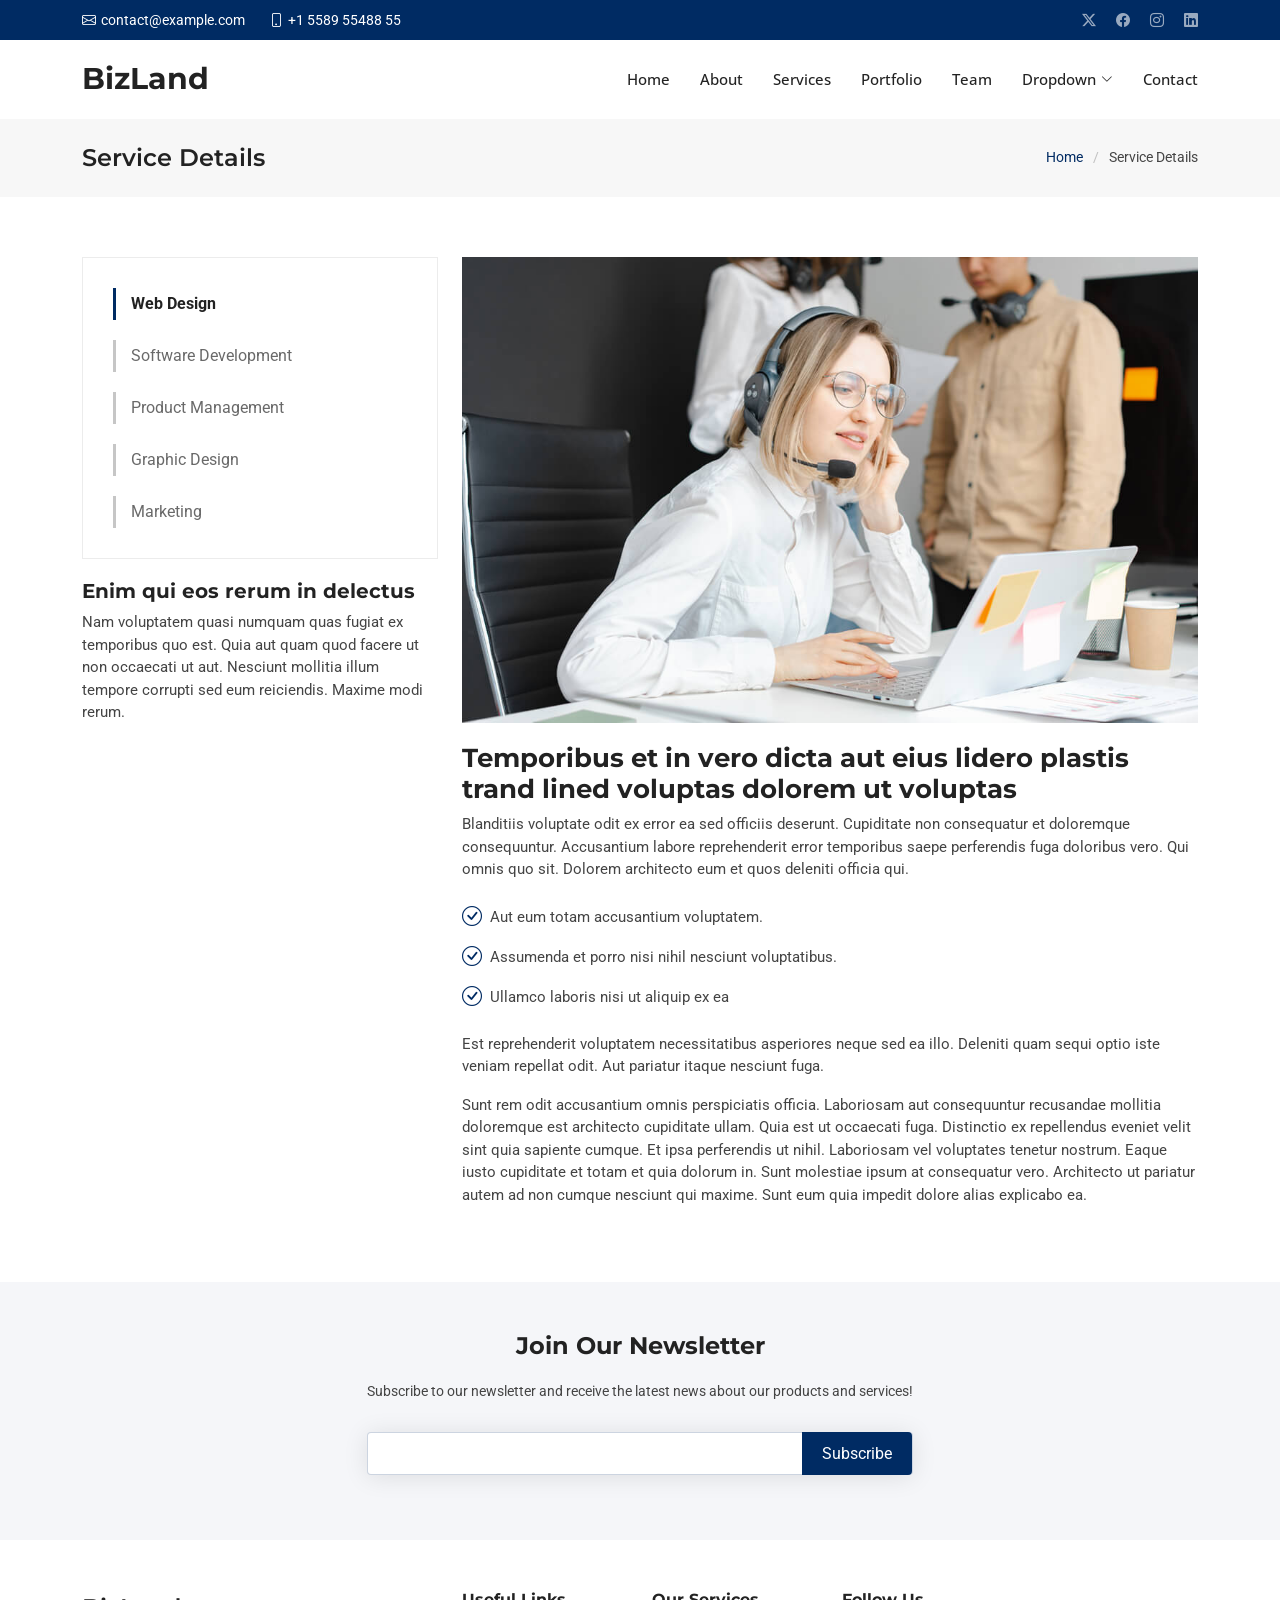
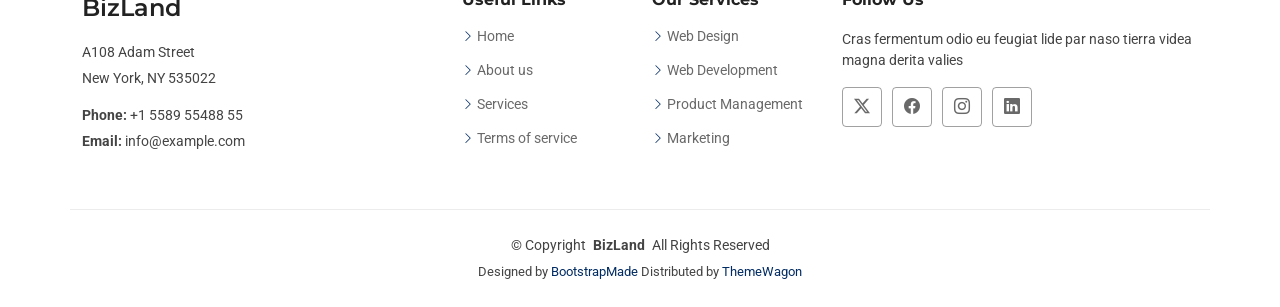
<file: service-details.html>
<!DOCTYPE html>
<html lang="en">

<head>
  <meta charset="utf-8">
  <meta content="width=device-width, initial-scale=1.0" name="viewport">
  <title>Service Details - BizLand Bootstrap Template</title>
  <meta name="description" content="">
  <meta name="keywords" content="">

  <!-- Favicons -->
  <link href="assets/img/favicon.png" rel="icon">
  <link href="assets/img/apple-touch-icon.png" rel="apple-touch-icon">

  <!-- Fonts -->
  <link href="https://fonts.googleapis.com" rel="preconnect">
  <link href="https://fonts.gstatic.com" rel="preconnect" crossorigin>
  <link href="https://fonts.googleapis.com/css2?family=Roboto:ital,wght@0,100;0,300;0,400;0,500;0,700;0,900;1,100;1,300;1,400;1,500;1,700;1,900&family=Open+Sans:ital,wght@0,300;0,400;0,500;0,600;0,700;0,800;1,300;1,400;1,500;1,600;1,700;1,800&family=Montserrat:ital,wght@0,100;0,200;0,300;0,400;0,500;0,600;0,700;0,800;0,900;1,100;1,200;1,300;1,400;1,500;1,600;1,700;1,800;1,900&display=swap" rel="stylesheet">

  <!-- Vendor CSS Files -->
  <link href="assets/vendor/bootstrap/css/bootstrap.min.css" rel="stylesheet">
  <link href="assets/vendor/bootstrap-icons/bootstrap-icons.css" rel="stylesheet">
  <link href="assets/vendor/aos/aos.css" rel="stylesheet">
  <link href="assets/vendor/glightbox/css/glightbox.min.css" rel="stylesheet">
  <link href="assets/vendor/swiper/swiper-bundle.min.css" rel="stylesheet">

  <!-- Main CSS File -->
  <link href="assets/css/main.css" rel="stylesheet">

  <!-- =======================================================
  * Template Name: BizLand
  * Template URL: https://bootstrapmade.com/bizland-bootstrap-business-template/
  * Updated: Aug 07 2024 with Bootstrap v5.3.3
  * Author: BootstrapMade.com
  * License: https://bootstrapmade.com/license/
  ======================================================== -->
</head>

<body class="service-details-page">

  <header id="header" class="header sticky-top">

    <div class="topbar d-flex align-items-center">
      <div class="container d-flex justify-content-center justify-content-md-between">
        <div class="contact-info d-flex align-items-center">
          <i class="bi bi-envelope d-flex align-items-center"><a href="mailto:contact@example.com">contact@example.com</a></i>
          <i class="bi bi-phone d-flex align-items-center ms-4"><span>+1 5589 55488 55</span></i>
        </div>
        <div class="social-links d-none d-md-flex align-items-center">
          <a href="#" class="twitter"><i class="bi bi-twitter-x"></i></a>
          <a href="#" class="facebook"><i class="bi bi-facebook"></i></a>
          <a href="#" class="instagram"><i class="bi bi-instagram"></i></a>
          <a href="#" class="linkedin"><i class="bi bi-linkedin"></i></a>
        </div>
      </div>
    </div><!-- End Top Bar -->

    <div class="branding d-flex align-items-cente">

      <div class="container position-relative d-flex align-items-center justify-content-between">
        <a href="index.html" class="logo d-flex align-items-center">
          <!-- Uncomment the line below if you also wish to use an image logo -->
          <!-- <img src="assets/img/logo.png" alt=""> -->
          <h1 class="sitename">BizLand</h1>
        </a>

        <nav id="navmenu" class="navmenu">
          <ul>
            <li><a href="#hero">Home</a></li>
            <li><a href="#about">About</a></li>
            <li><a href="#services">Services</a></li>
            <li><a href="#portfolio">Portfolio</a></li>
            <li><a href="#team">Team</a></li>
            <li class="dropdown"><a href="#"><span>Dropdown</span> <i class="bi bi-chevron-down toggle-dropdown"></i></a>
              <ul>
                <li><a href="#">Dropdown 1</a></li>
                <li class="dropdown"><a href="#"><span>Deep Dropdown</span> <i class="bi bi-chevron-down toggle-dropdown"></i></a>
                  <ul>
                    <li><a href="#">Deep Dropdown 1</a></li>
                    <li><a href="#">Deep Dropdown 2</a></li>
                    <li><a href="#">Deep Dropdown 3</a></li>
                    <li><a href="#">Deep Dropdown 4</a></li>
                    <li><a href="#">Deep Dropdown 5</a></li>
                  </ul>
                </li>
                <li><a href="#">Dropdown 2</a></li>
                <li><a href="#">Dropdown 3</a></li>
                <li><a href="#">Dropdown 4</a></li>
              </ul>
            </li>
            <li><a href="#contact">Contact</a></li>
          </ul>
          <i class="mobile-nav-toggle d-xl-none bi bi-list"></i>
        </nav>

      </div>

    </div>

  </header>

  <main class="main">

    <!-- Page Title -->
    <div class="page-title" data-aos="fade">
      <div class="container d-lg-flex justify-content-between align-items-center">
        <h1 class="mb-2 mb-lg-0">Service Details</h1>
        <nav class="breadcrumbs">
          <ol>
            <li><a href="index.html">Home</a></li>
            <li class="current">Service Details</li>
          </ol>
        </nav>
      </div>
    </div><!-- End Page Title -->

    <!-- Service Details Section -->
    <section id="service-details" class="service-details section">

      <div class="container">

        <div class="row gy-4">

          <div class="col-lg-4" data-aos="fade-up" data-aos-delay="100">
            <div class="services-list">
              <a href="#" class="active">Web Design</a>
              <a href="#">Software Development</a>
              <a href="#">Product Management</a>
              <a href="#">Graphic Design</a>
              <a href="#">Marketing</a>
            </div>

            <h4>Enim qui eos rerum in delectus</h4>
            <p>Nam voluptatem quasi numquam quas fugiat ex temporibus quo est. Quia aut quam quod facere ut non occaecati ut aut. Nesciunt mollitia illum tempore corrupti sed eum reiciendis. Maxime modi rerum.</p>
          </div>

          <div class="col-lg-8" data-aos="fade-up" data-aos-delay="200">
            <img src="assets/img/services.jpg" alt="" class="img-fluid services-img">
            <h3>Temporibus et in vero dicta aut eius lidero plastis trand lined voluptas dolorem ut voluptas</h3>
            <p>
              Blanditiis voluptate odit ex error ea sed officiis deserunt. Cupiditate non consequatur et doloremque consequuntur. Accusantium labore reprehenderit error temporibus saepe perferendis fuga doloribus vero. Qui omnis quo sit. Dolorem architecto eum et quos deleniti officia qui.
            </p>
            <ul>
              <li><i class="bi bi-check-circle"></i> <span>Aut eum totam accusantium voluptatem.</span></li>
              <li><i class="bi bi-check-circle"></i> <span>Assumenda et porro nisi nihil nesciunt voluptatibus.</span></li>
              <li><i class="bi bi-check-circle"></i> <span>Ullamco laboris nisi ut aliquip ex ea</span></li>
            </ul>
            <p>
              Est reprehenderit voluptatem necessitatibus asperiores neque sed ea illo. Deleniti quam sequi optio iste veniam repellat odit. Aut pariatur itaque nesciunt fuga.
            </p>
            <p>
              Sunt rem odit accusantium omnis perspiciatis officia. Laboriosam aut consequuntur recusandae mollitia doloremque est architecto cupiditate ullam. Quia est ut occaecati fuga. Distinctio ex repellendus eveniet velit sint quia sapiente cumque. Et ipsa perferendis ut nihil. Laboriosam vel voluptates tenetur nostrum. Eaque iusto cupiditate et totam et quia dolorum in. Sunt molestiae ipsum at consequatur vero. Architecto ut pariatur autem ad non cumque nesciunt qui maxime. Sunt eum quia impedit dolore alias explicabo ea.
            </p>
          </div>

        </div>

      </div>

    </section><!-- /Service Details Section -->

  </main>

  <footer id="footer" class="footer">

    <div class="footer-newsletter">
      <div class="container">
        <div class="row justify-content-center text-center">
          <div class="col-lg-6">
            <h4>Join Our Newsletter</h4>
            <p>Subscribe to our newsletter and receive the latest news about our products and services!</p>
            <form action="forms/newsletter.php" method="post" class="php-email-form">
              <div class="newsletter-form"><input type="email" name="email"><input type="submit" value="Subscribe"></div>
              <div class="loading">Loading</div>
              <div class="error-message"></div>
              <div class="sent-message">Your subscription request has been sent. Thank you!</div>
            </form>
          </div>
        </div>
      </div>
    </div>

    <div class="container footer-top">
      <div class="row gy-4">
        <div class="col-lg-4 col-md-6 footer-about">
          <a href="index.html" class="d-flex align-items-center">
            <span class="sitename">BizLand</span>
          </a>
          <div class="footer-contact pt-3">
            <p>A108 Adam Street</p>
            <p>New York, NY 535022</p>
            <p class="mt-3"><strong>Phone:</strong> <span>+1 5589 55488 55</span></p>
            <p><strong>Email:</strong> <span>info@example.com</span></p>
          </div>
        </div>

        <div class="col-lg-2 col-md-3 footer-links">
          <h4>Useful Links</h4>
          <ul>
            <li><i class="bi bi-chevron-right"></i> <a href="#">Home</a></li>
            <li><i class="bi bi-chevron-right"></i> <a href="#">About us</a></li>
            <li><i class="bi bi-chevron-right"></i> <a href="#">Services</a></li>
            <li><i class="bi bi-chevron-right"></i> <a href="#">Terms of service</a></li>
          </ul>
        </div>

        <div class="col-lg-2 col-md-3 footer-links">
          <h4>Our Services</h4>
          <ul>
            <li><i class="bi bi-chevron-right"></i> <a href="#">Web Design</a></li>
            <li><i class="bi bi-chevron-right"></i> <a href="#">Web Development</a></li>
            <li><i class="bi bi-chevron-right"></i> <a href="#">Product Management</a></li>
            <li><i class="bi bi-chevron-right"></i> <a href="#">Marketing</a></li>
          </ul>
        </div>

        <div class="col-lg-4 col-md-12">
          <h4>Follow Us</h4>
          <p>Cras fermentum odio eu feugiat lide par naso tierra videa magna derita valies</p>
          <div class="social-links d-flex">
            <a href=""><i class="bi bi-twitter-x"></i></a>
            <a href=""><i class="bi bi-facebook"></i></a>
            <a href=""><i class="bi bi-instagram"></i></a>
            <a href=""><i class="bi bi-linkedin"></i></a>
          </div>
        </div>

      </div>
    </div>

    <div class="container copyright text-center mt-4">
      <p>© <span>Copyright</span> <strong class="px-1 sitename">BizLand</strong> <span>All Rights Reserved</span></p>
      <div class="credits">
        <!-- All the links in the footer should remain intact. -->
        <!-- You can delete the links only if you've purchased the pro version. -->
        <!-- Licensing information: https://bootstrapmade.com/license/ -->
        <!-- Purchase the pro version with working PHP/AJAX contact form: [buy-url] -->
        Designed by <a href="https://bootstrapmade.com/">BootstrapMade</a> Distributed by <a href=“https://themewagon.com>ThemeWagon
      </div>
    </div>

  </footer>

  <!-- Scroll Top -->
  <a href="#" id="scroll-top" class="scroll-top d-flex align-items-center justify-content-center"><i class="bi bi-arrow-up-short"></i></a>

  <!-- Preloader -->
  <div id="preloader">
    <div></div>
    <div></div>
    <div></div>
    <div></div>
  </div>

  <!-- Vendor JS Files -->
  <script src="assets/vendor/bootstrap/js/bootstrap.bundle.min.js"></script>
  <script src="assets/vendor/php-email-form/validate.js"></script>
  <script src="assets/vendor/aos/aos.js"></script>
  <script src="assets/vendor/glightbox/js/glightbox.min.js"></script>
  <script src="assets/vendor/waypoints/noframework.waypoints.js"></script>
  <script src="assets/vendor/purecounter/purecounter_vanilla.js"></script>
  <script src="assets/vendor/swiper/swiper-bundle.min.js"></script>
  <script src="assets/vendor/imagesloaded/imagesloaded.pkgd.min.js"></script>
  <script src="assets/vendor/isotope-layout/isotope.pkgd.min.js"></script>

  <!-- Main JS File -->
  <script src="assets/js/main.js"></script>

</body>

</html>
</file>
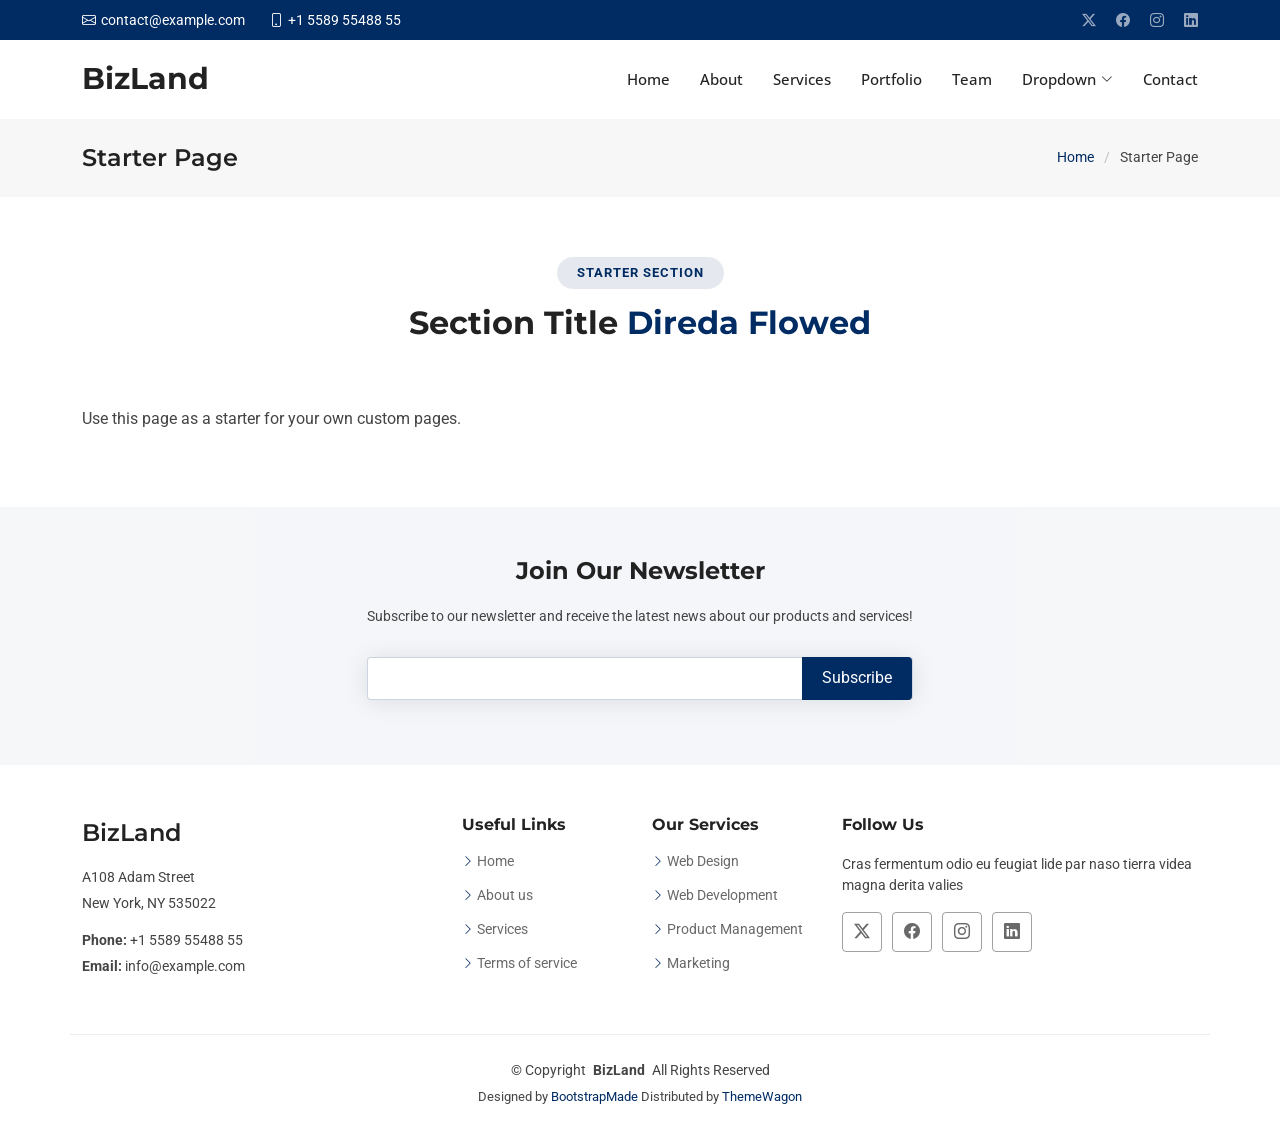
<file: starter-page.html>
<!DOCTYPE html>
<html lang="en">

<head>
  <meta charset="utf-8">
  <meta content="width=device-width, initial-scale=1.0" name="viewport">
  <title>Starter Page - BizLand Bootstrap Template</title>
  <meta name="description" content="">
  <meta name="keywords" content="">

  <!-- Favicons -->
  <link href="assets/img/favicon.png" rel="icon">
  <link href="assets/img/apple-touch-icon.png" rel="apple-touch-icon">

  <!-- Fonts -->
  <link href="https://fonts.googleapis.com" rel="preconnect">
  <link href="https://fonts.gstatic.com" rel="preconnect" crossorigin>
  <link href="https://fonts.googleapis.com/css2?family=Roboto:ital,wght@0,100;0,300;0,400;0,500;0,700;0,900;1,100;1,300;1,400;1,500;1,700;1,900&family=Open+Sans:ital,wght@0,300;0,400;0,500;0,600;0,700;0,800;1,300;1,400;1,500;1,600;1,700;1,800&family=Montserrat:ital,wght@0,100;0,200;0,300;0,400;0,500;0,600;0,700;0,800;0,900;1,100;1,200;1,300;1,400;1,500;1,600;1,700;1,800;1,900&display=swap" rel="stylesheet">

  <!-- Vendor CSS Files -->
  <link href="assets/vendor/bootstrap/css/bootstrap.min.css" rel="stylesheet">
  <link href="assets/vendor/bootstrap-icons/bootstrap-icons.css" rel="stylesheet">
  <link href="assets/vendor/aos/aos.css" rel="stylesheet">
  <link href="assets/vendor/glightbox/css/glightbox.min.css" rel="stylesheet">
  <link href="assets/vendor/swiper/swiper-bundle.min.css" rel="stylesheet">

  <!-- Main CSS File -->
  <link href="assets/css/main.css" rel="stylesheet">

  <!-- =======================================================
  * Template Name: BizLand
  * Template URL: https://bootstrapmade.com/bizland-bootstrap-business-template/
  * Updated: Aug 07 2024 with Bootstrap v5.3.3
  * Author: BootstrapMade.com
  * License: https://bootstrapmade.com/license/
  ======================================================== -->
</head>

<body class="starter-page-page">

  <header id="header" class="header sticky-top">

    <div class="topbar d-flex align-items-center">
      <div class="container d-flex justify-content-center justify-content-md-between">
        <div class="contact-info d-flex align-items-center">
          <i class="bi bi-envelope d-flex align-items-center"><a href="mailto:contact@example.com">contact@example.com</a></i>
          <i class="bi bi-phone d-flex align-items-center ms-4"><span>+1 5589 55488 55</span></i>
        </div>
        <div class="social-links d-none d-md-flex align-items-center">
          <a href="#" class="twitter"><i class="bi bi-twitter-x"></i></a>
          <a href="#" class="facebook"><i class="bi bi-facebook"></i></a>
          <a href="#" class="instagram"><i class="bi bi-instagram"></i></a>
          <a href="#" class="linkedin"><i class="bi bi-linkedin"></i></a>
        </div>
      </div>
    </div><!-- End Top Bar -->

    <div class="branding d-flex align-items-cente">

      <div class="container position-relative d-flex align-items-center justify-content-between">
        <a href="index.html" class="logo d-flex align-items-center">
          <!-- Uncomment the line below if you also wish to use an image logo -->
          <!-- <img src="assets/img/logo.png" alt=""> -->
          <h1 class="sitename">BizLand</h1>
        </a>

        <nav id="navmenu" class="navmenu">
          <ul>
            <li><a href="#hero">Home</a></li>
            <li><a href="#about">About</a></li>
            <li><a href="#services">Services</a></li>
            <li><a href="#portfolio">Portfolio</a></li>
            <li><a href="#team">Team</a></li>
            <li class="dropdown"><a href="#"><span>Dropdown</span> <i class="bi bi-chevron-down toggle-dropdown"></i></a>
              <ul>
                <li><a href="#">Dropdown 1</a></li>
                <li class="dropdown"><a href="#"><span>Deep Dropdown</span> <i class="bi bi-chevron-down toggle-dropdown"></i></a>
                  <ul>
                    <li><a href="#">Deep Dropdown 1</a></li>
                    <li><a href="#">Deep Dropdown 2</a></li>
                    <li><a href="#">Deep Dropdown 3</a></li>
                    <li><a href="#">Deep Dropdown 4</a></li>
                    <li><a href="#">Deep Dropdown 5</a></li>
                  </ul>
                </li>
                <li><a href="#">Dropdown 2</a></li>
                <li><a href="#">Dropdown 3</a></li>
                <li><a href="#">Dropdown 4</a></li>
              </ul>
            </li>
            <li><a href="#contact">Contact</a></li>
          </ul>
          <i class="mobile-nav-toggle d-xl-none bi bi-list"></i>
        </nav>

      </div>

    </div>

  </header>

  <main class="main">

    <!-- Page Title -->
    <div class="page-title" data-aos="fade">
      <div class="container d-lg-flex justify-content-between align-items-center">
        <h1 class="mb-2 mb-lg-0">Starter Page</h1>
        <nav class="breadcrumbs">
          <ol>
            <li><a href="index.html">Home</a></li>
            <li class="current">Starter Page</li>
          </ol>
        </nav>
      </div>
    </div><!-- End Page Title -->

    <!-- Starter Section Section -->
    <section id="starter-section" class="starter-section section">

      <!-- Section Title -->
      <div class="container section-title" data-aos="fade-up">
        <h2>Starter Section</h2>
        <p><span>Section Title</span> <span class="description-title">Direda Flowed</span></p>
      </div><!-- End Section Title -->

      <div class="container" data-aos="fade-up">
        <p>Use this page as a starter for your own custom pages.</p>
      </div>

    </section><!-- /Starter Section Section -->

  </main>

  <footer id="footer" class="footer">

    <div class="footer-newsletter">
      <div class="container">
        <div class="row justify-content-center text-center">
          <div class="col-lg-6">
            <h4>Join Our Newsletter</h4>
            <p>Subscribe to our newsletter and receive the latest news about our products and services!</p>
            <form action="forms/newsletter.php" method="post" class="php-email-form">
              <div class="newsletter-form"><input type="email" name="email"><input type="submit" value="Subscribe"></div>
              <div class="loading">Loading</div>
              <div class="error-message"></div>
              <div class="sent-message">Your subscription request has been sent. Thank you!</div>
            </form>
          </div>
        </div>
      </div>
    </div>

    <div class="container footer-top">
      <div class="row gy-4">
        <div class="col-lg-4 col-md-6 footer-about">
          <a href="index.html" class="d-flex align-items-center">
            <span class="sitename">BizLand</span>
          </a>
          <div class="footer-contact pt-3">
            <p>A108 Adam Street</p>
            <p>New York, NY 535022</p>
            <p class="mt-3"><strong>Phone:</strong> <span>+1 5589 55488 55</span></p>
            <p><strong>Email:</strong> <span>info@example.com</span></p>
          </div>
        </div>

        <div class="col-lg-2 col-md-3 footer-links">
          <h4>Useful Links</h4>
          <ul>
            <li><i class="bi bi-chevron-right"></i> <a href="#">Home</a></li>
            <li><i class="bi bi-chevron-right"></i> <a href="#">About us</a></li>
            <li><i class="bi bi-chevron-right"></i> <a href="#">Services</a></li>
            <li><i class="bi bi-chevron-right"></i> <a href="#">Terms of service</a></li>
          </ul>
        </div>

        <div class="col-lg-2 col-md-3 footer-links">
          <h4>Our Services</h4>
          <ul>
            <li><i class="bi bi-chevron-right"></i> <a href="#">Web Design</a></li>
            <li><i class="bi bi-chevron-right"></i> <a href="#">Web Development</a></li>
            <li><i class="bi bi-chevron-right"></i> <a href="#">Product Management</a></li>
            <li><i class="bi bi-chevron-right"></i> <a href="#">Marketing</a></li>
          </ul>
        </div>

        <div class="col-lg-4 col-md-12">
          <h4>Follow Us</h4>
          <p>Cras fermentum odio eu feugiat lide par naso tierra videa magna derita valies</p>
          <div class="social-links d-flex">
            <a href=""><i class="bi bi-twitter-x"></i></a>
            <a href=""><i class="bi bi-facebook"></i></a>
            <a href=""><i class="bi bi-instagram"></i></a>
            <a href=""><i class="bi bi-linkedin"></i></a>
          </div>
        </div>

      </div>
    </div>

    <div class="container copyright text-center mt-4">
      <p>© <span>Copyright</span> <strong class="px-1 sitename">BizLand</strong> <span>All Rights Reserved</span></p>
      <div class="credits">
        <!-- All the links in the footer should remain intact. -->
        <!-- You can delete the links only if you've purchased the pro version. -->
        <!-- Licensing information: https://bootstrapmade.com/license/ -->
        <!-- Purchase the pro version with working PHP/AJAX contact form: [buy-url] -->
        Designed by <a href="https://bootstrapmade.com/">BootstrapMade</a> Distributed by <a href=“https://themewagon.com>ThemeWagon
      </div>
    </div>

  </footer>

  <!-- Scroll Top -->
  <a href="#" id="scroll-top" class="scroll-top d-flex align-items-center justify-content-center"><i class="bi bi-arrow-up-short"></i></a>

  <!-- Preloader -->
  <div id="preloader">
    <div></div>
    <div></div>
    <div></div>
    <div></div>
  </div>

  <!-- Vendor JS Files -->
  <script src="assets/vendor/bootstrap/js/bootstrap.bundle.min.js"></script>
  <script src="assets/vendor/php-email-form/validate.js"></script>
  <script src="assets/vendor/aos/aos.js"></script>
  <script src="assets/vendor/glightbox/js/glightbox.min.js"></script>
  <script src="assets/vendor/waypoints/noframework.waypoints.js"></script>
  <script src="assets/vendor/purecounter/purecounter_vanilla.js"></script>
  <script src="assets/vendor/swiper/swiper-bundle.min.js"></script>
  <script src="assets/vendor/imagesloaded/imagesloaded.pkgd.min.js"></script>
  <script src="assets/vendor/isotope-layout/isotope.pkgd.min.js"></script>

  <!-- Main JS File -->
  <script src="assets/js/main.js"></script>

</body>

</html>
</file>
<file: assets/css/main.css>
/* Fonts */
:root {
  --default-font: "Roboto",  system-ui, -apple-system, "Segoe UI", Roboto, "Helvetica Neue", Arial, "Noto Sans", "Liberation Sans", sans-serif, "Apple Color Emoji", "Segoe UI Emoji", "Segoe UI Symbol", "Noto Color Emoji";
  --heading-font: "Montserrat",  sans-serif;
  --nav-font: "Open Sans",  sans-serif;
}

/* Global Colors - The following color variables are used throughout the website. Updating them here will change the color scheme of the entire website */
:root { 
  --background-color: #ffffff; /* Background color for the entire website, including individual sections */
  --default-color: #444444; /* Default color used for the majority of the text content across the entire website */
  --heading-color: #222222; /* Color for headings, subheadings and title throughout the website */
  --accent-color: #002b63; /* Accent color that represents your brand on the website. It's used for buttons, links, and other elements that need to stand out */
  --surface-color: #ffffff; /* The surface color is used as a background of boxed elements within sections, such as cards, icon boxes, or other elements that require a visual separation from the global background. */
  --contrast-color: #ffffff; /* Contrast color for text, ensuring readability against backgrounds of accent, heading, or default colors. */
}

/* Nav Menu Colors - The following color variables are used specifically for the navigation menu. They are separate from the global colors to allow for more customization options */
:root {
  --nav-color: #222222;  /* The default color of the main navmenu links */
  --nav-hover-color: #002b63; /* Applied to main navmenu links when they are hovered over or active */
  --nav-mobile-background-color: #ffffff; /* Used as the background color for mobile navigation menu */
  --nav-dropdown-background-color: #ffffff; /* Used as the background color for dropdown items that appear when hovering over primary navigation items */
  --nav-dropdown-color: #222222; /* Used for navigation links of the dropdown items in the navigation menu. */
  --nav-dropdown-hover-color: #002b63; /* Similar to --nav-hover-color, this color is applied to dropdown navigation links when they are hovered over. */
}

/* Color Presets - These classes override global colors when applied to any section or element, providing reuse of the sam color scheme. */

.light-background {
  --background-color: #f5f9ff;
  --surface-color: #ffffff;
}

.dark-background {
  --background-color: #060606;
  --default-color: #ffffff;
  --heading-color: #ffffff;
  --surface-color: #252525;
  --contrast-color: #ffffff;
}

/* Smooth scroll */
:root {
  scroll-behavior: smooth;
}

/*--------------------------------------------------------------
# General Styling & Shared Classes
--------------------------------------------------------------*/
body {
  color: var(--default-color);
  background-color: var(--background-color);
  font-family: var(--default-font);
}

a {
  color: var(--accent-color);
  text-decoration: none;
  transition: 0.3s;
}


h1,
h2,
h3,
h4,
h5,
h6 {
  color: var(--heading-color);
  font-family: var(--heading-font);
}

/* PHP Email Form Messages
------------------------------*/
.php-email-form .error-message {
  display: none;
  background: #df1529;
  color: #ffffff;
  text-align: left;
  padding: 15px;
  margin-bottom: 24px;
  font-weight: 600;
}

.php-email-form .sent-message {
  display: none;
  color: #ffffff;
  background: #059652;
  text-align: center;
  padding: 15px;
  margin-bottom: 24px;
  font-weight: 600;
}

.php-email-form .loading {
  display: none;
  background: var(--surface-color);
  text-align: center;
  padding: 15px;
  margin-bottom: 24px;
}

.php-email-form .loading:before {
  content: "";
  display: inline-block;
  border-radius: 50%;
  width: 24px;
  height: 24px;
  margin: 0 10px -6px 0;
  border: 3px solid var(--accent-color);
  border-top-color: var(--surface-color);
  animation: php-email-form-loading 1s linear infinite;
}

@keyframes php-email-form-loading {
  0% {
    transform: rotate(0deg);
  }

  100% {
    transform: rotate(360deg);
  }
}

/*--------------------------------------------------------------
# Global Header
--------------------------------------------------------------*/

 /* Hide Google Translate toolbar banner */
  .goog-te-banner-frame,
  .goog-te-balloon-frame,
  #goog-gt-tt,
  .goog-tooltip,
  .goog-tooltip:hover { display: none !important; }

  body { top: 0 !important; }

  .skiptranslate { display: none !important; }

  .lang-switcher {
    display: flex;
    align-items: center;
    margin-left: 16px;
    border: 1px solid rgba(255,255,255,0.4);
    border-radius: 20px;
    overflow: hidden;
  }
  .lang-btn {
    padding: 3px 10px;
    cursor: pointer;
    border: none;
    background: transparent;
    color: inherit;
    font-size: 12px;
    font-weight: 600;
    transition: background 0.2s, color 0.2s;
    letter-spacing: 0.5px;
  }
  .lang-btn.active {
    background: #ffffff;
    color: #000000;
    border-radius: 20px;
  }
  .lang-btn:not(.active):hover {
    background: rgba(255,255,255,0.15);
  }
  .lang-divider {
    width: 1px;
    height: 14px;
    background: rgba(255,255,255,0.4);
  }

.header {
  color: var(--default-color);
  transition: all 0.5s;
  z-index: 997;
  background-color: var(--background-color);
}

.header .topbar {
  background-color: var(--accent-color);
  height: 40px;
  padding: 0;
  font-size: 14px;
  transition: all 0.5s;
}

.header .topbar .contact-info i {
  font-style: normal;
  color: var(--contrast-color);
}

.header .topbar .contact-info i a,
.header .topbar .contact-info i span {
  padding-left: 5px;
  color: var(--contrast-color);
}

@media (max-width: 575px) {

  .header .topbar .contact-info i a,
  .header .topbar .contact-info i span {
    font-size: 13px;
  }
}

.header .topbar .contact-info i a {
  line-height: 0;
  transition: 0.3s;
}

.header .topbar .contact-info i a:hover {
  color: var(--contrast-color);
  text-decoration: underline;
}

.header .topbar .social-links a {
  color: color-mix(in srgb, var(--contrast-color), transparent 40%);
  line-height: 0;
  transition: 0.3s;
  margin-left: 20px;
}

.header .topbar .social-links a:hover {
  color: var(--contrast-color);
}

.header .branding {
  background-color: var(--background-color);
  min-height: 60px;
  padding: 10px 0;
}

.header .logo {
  line-height: 1;
}

.header .logo img {
  max-height: 36px;
  margin-right: 8px;
}

.header .logo h1 {
  font-size: 30px;
  margin: 0;
  font-weight: 700;
  color: var(--heading-color);
}

.scrolled .header {
  box-shadow: 0px 0 18px rgba(0, 0, 0, 0.1);
}

.scrolled .header .topbar {
  height: 0;
  visibility: hidden;
  overflow: hidden;
}

/*--------------------------------------------------------------
# Navigation Menu
--------------------------------------------------------------*/
/* Navmenu - Desktop */
@media (min-width: 1200px) {
  .navmenu {
    padding: 0;
  }

  .navmenu ul {
    margin: 0;
    padding: 0;
    display: flex;
    list-style: none;
    align-items: center;
  }

  .navmenu li {
    position: relative;
  }

  .navmenu a,
  .navmenu a:focus {
    color: var(--nav-color);
    padding: 18px 15px;
    font-size: 15px;
    font-family: var(--nav-font);
    font-weight: 500;
    display: flex;
    align-items: center;
    justify-content: space-between;
    white-space: nowrap;
    transition: 0.3s;
  }

  .navmenu a i,
  .navmenu a:focus i {
    font-size: 12px;
    line-height: 0;
    margin-left: 5px;
    transition: 0.3s;
  }

  .navmenu li:last-child a {
    padding-right: 0;
  }

  .navmenu li:hover>a,
  .navmenu .active,
  .navmenu .active:focus {
    color: var(--nav-hover-color);
  }

  .navmenu .dropdown ul {
    margin: 0;
    padding: 10px 0;
    background: var(--nav-dropdown-background-color);
    display: block;
    position: absolute;
    visibility: hidden;
    left: 14px;
    top: 130%;
    opacity: 0;
    transition: 0.3s;
    border-radius: 4px;
    z-index: 99;
    box-shadow: 0px 0px 30px rgba(0, 0, 0, 0.1);
  }

  .navmenu .dropdown ul li {
    min-width: 200px;
  }

  .navmenu .dropdown ul a {
    padding: 10px 20px;
    font-size: 15px;
    text-transform: none;
    color: var(--nav-dropdown-color);
  }

  .navmenu .dropdown ul a i {
    font-size: 12px;
  }

  .navmenu .dropdown ul a:hover,
  .navmenu .dropdown ul .active:hover,
  .navmenu .dropdown ul li:hover>a {
    color: var(--nav-dropdown-hover-color);
  }

  .navmenu .dropdown:hover>ul {
    opacity: 1;
    top: 100%;
    visibility: visible;
  }

  .navmenu .dropdown .dropdown ul {
    top: 0;
    left: -90%;
    visibility: hidden;
  }

  .navmenu .dropdown .dropdown:hover>ul {
    opacity: 1;
    top: 0;
    left: -100%;
    visibility: visible;
  }
}

/* Navmenu - Mobile */
@media (max-width: 1199px) {
  .mobile-nav-toggle {
    color: var(--nav-color);
    font-size: 28px;
    line-height: 0;
    margin-right: 10px;
    cursor: pointer;
    transition: color 0.3s;
  }

  .navmenu {
    padding: 0;
    z-index: 9997;
  }

  .navmenu ul {
    display: none;
    list-style: none;
    position: absolute;
    inset: 60px 20px 20px 20px;
    padding: 10px 0;
    margin: 0;
    border-radius: 6px;
    background-color: var(--nav-mobile-background-color);
    overflow-y: auto;
    transition: 0.3s;
    z-index: 9998;
    box-shadow: 0px 0px 30px rgba(0, 0, 0, 0.1);
  }

  .navmenu a,
  .navmenu a:focus {
    color: var(--nav-dropdown-color);
    padding: 10px 20px;
    font-family: var(--nav-font);
    font-size: 17px;
    font-weight: 500;
    display: flex;
    align-items: center;
    justify-content: space-between;
    white-space: nowrap;
    transition: 0.3s;
  }

  .navmenu a i,
  .navmenu a:focus i {
    font-size: 12px;
    line-height: 0;
    margin-left: 5px;
    width: 30px;
    height: 30px;
    display: flex;
    align-items: center;
    justify-content: center;
    border-radius: 50%;
    transition: 0.3s;
    background-color: color-mix(in srgb, var(--accent-color), transparent 90%);
  }

  .navmenu a i:hover,
  .navmenu a:focus i:hover {
    background-color: var(--accent-color);
    color: var(--contrast-color);
  }

  .navmenu a:hover,
  .navmenu .active,
  .navmenu .active:focus {
    color: var(--nav-dropdown-hover-color);
  }

  .navmenu .active i,
  .navmenu .active:focus i {
    background-color: var(--accent-color);
    color: var(--contrast-color);
    transform: rotate(180deg);
  }

  .navmenu .dropdown ul {
    position: static;
    display: none;
    z-index: 99;
    padding: 10px 0;
    margin: 10px 20px;
    background-color: var(--nav-dropdown-background-color);
    border: 1px solid color-mix(in srgb, var(--default-color), transparent 90%);
    box-shadow: none;
    transition: all 0.5s ease-in-out;
  }

  .navmenu .dropdown ul ul {
    background-color: rgba(33, 37, 41, 0.1);
  }

  .navmenu .dropdown>.dropdown-active {
    display: block;
    background-color: rgba(33, 37, 41, 0.03);
  }

  .mobile-nav-active {
    overflow: hidden;
  }

  .mobile-nav-active .mobile-nav-toggle {
    color: #fff;
    position: absolute;
    font-size: 32px;
    top: 15px;
    right: 15px;
    margin-right: 0;
    z-index: 9999;
  }

  .mobile-nav-active .navmenu {
    position: fixed;
    overflow: hidden;
    inset: 0;
    background: rgba(33, 37, 41, 0.8);
    transition: 0.3s;
  }

  .mobile-nav-active .navmenu>ul {
    display: block;
  }
}

/*--------------------------------------------------------------
# Global Footer
--------------------------------------------------------------*/
.footer {
  color: var(--default-color);
  background-color: var(--background-color);
  font-size: 14px;
  position: relative;
}

.footer .footer-newsletter {
  background-color: color-mix(in srgb, var(--accent-color), transparent 96%);
  padding: 50px 0;
}

.footer .footer-newsletter h4 {
  font-size: 24px;
}

.footer .footer-newsletter .newsletter-form {
  margin-top: 30px;
  margin-bottom: 15px;
  padding: 6px 8px;
  position: relative;
  background-color: var(--surface-color);
  border: 1px solid color-mix(in srgb, var(--accent-color), transparent 80%);
  box-shadow: 0px 2px 25px rgba(0, 0, 0, 0.1);
  display: flex;
  transition: 0.3s;
  border-radius: 4px;
}

.footer .footer-newsletter .newsletter-form:focus-within {
  border-color: var(--accent-color);
}

.footer .footer-newsletter .newsletter-form input[type=email] {
  border: 0;
  padding: 4px;
  width: 100%;
  background-color: var(--surface-color);
  color: var(--default-color);
}

.footer .footer-newsletter .newsletter-form input[type=email]:focus-visible {
  outline: none;
}

.footer .footer-newsletter .newsletter-form input[type=submit] {
  border: 0;
  font-size: 16px;
  padding: 0 20px;
  margin: -7px -8px -7px 0;
  background: var(--accent-color);
  color: var(--contrast-color);
  transition: 0.3s;
  border-radius: 0 4px 4px 0;
}

.footer .footer-newsletter .newsletter-form input[type=submit]:hover {
  background: color-mix(in srgb, var(--accent-color), transparent 20%);
}

.footer .footer-top {
  padding-top: 50px;
}

.footer .social-links a {
  display: flex;
  align-items: center;
  justify-content: center;
  width: 40px;
  height: 40px;
  border-radius: 4px;
  border: 1px solid color-mix(in srgb, var(--default-color), transparent 50%);
  font-size: 16px;
  color: color-mix(in srgb, var(--default-color), transparent 20%);
  margin-right: 10px;
  transition: 0.3s;
}

.footer .social-links a:hover {
  color: var(--accent-color);
  border-color: var(--accent-color);
}

.footer h4 {
  font-size: 16px;
  font-weight: bold;
  position: relative;
  padding-bottom: 12px;
}

.footer .footer-links {
  margin-bottom: 30px;
}

.footer .footer-links ul {
  list-style: none;
  padding: 0;
  margin: 0;
}

.footer .footer-links ul i {
  margin-right: 3px;
  font-size: 12px;
  line-height: 0;
  color: var(--accent-color);
}

.footer .footer-links ul li {
  padding: 10px 0;
  display: flex;
  align-items: center;
}

.footer .footer-links ul li:first-child {
  padding-top: 0;
}

.footer .footer-links ul a {
  display: inline-block;
  color: color-mix(in srgb, var(--default-color), transparent 20%);
  line-height: 1;
}

.footer .footer-links ul a:hover {
  color: var(--accent-color);
}

.footer .footer-about a {
  color: var(--heading-color);
  font-size: 24px;
  font-weight: 600;
  font-family: var(--heading-font);
}

.footer .footer-contact p {
  margin-bottom: 5px;
}

.footer .copyright {
  padding-top: 25px;
  padding-bottom: 25px;
  border-top: 1px solid color-mix(in srgb, var(--default-color), transparent 90%);
}

.footer .copyright p {
  margin-bottom: 0;
}

.footer .credits {
  margin-top: 6px;
  font-size: 13px;
}

/*--------------------------------------------------------------
# Preloader
--------------------------------------------------------------*/
#preloader {
  position: fixed;
  inset: 0;
  z-index: 9999;
  overflow: hidden;
  background-color: var(--background-color);
  transition: all 0.6s ease-out;
  width: 100%;
  height: 100vh;
  display: flex;
  align-items: center;
  justify-content: center;
}

#preloader div {
  width: 13px;
  height: 13px;
  background-color: var(--accent-color);
  border-radius: 50%;
  animation-timing-function: cubic-bezier(0, 1, 1, 0);
  position: absolute;
  left: 50%;
}

#preloader div:nth-child(1) {
  left: calc(50% + 8px);
  animation: animate-preloader-1 0.6s infinite;
}

#preloader div:nth-child(2) {
  left: calc(50% + 8px);
  animation: animate-preloader-2 0.6s infinite;
}

#preloader div:nth-child(3) {
  left: calc(50% + 32px);
  animation: animate-preloader-2 0.6s infinite;
}

#preloader div:nth-child(4) {
  left: calc(50% + 56px);
  animation: animate-preloader-3 0.6s infinite;
}

@keyframes animate-preloader-1 {
  0% {
    transform: scale(0);
  }

  100% {
    transform: scale(1);
  }
}

@keyframes animate-preloader-3 {
  0% {
    transform: scale(1);
  }

  100% {
    transform: scale(0);
  }
}

@keyframes animate-preloader-2 {
  0% {
    transform: translate(0, 0);
  }

  100% {
    transform: translate(24px, 0);
  }
}

/*--------------------------------------------------------------
# Scroll Top Button
--------------------------------------------------------------*/
.scroll-top {
  position: fixed;
  visibility: hidden;
  opacity: 0;
  right: 15px;
  bottom: 15px;
  z-index: 99999;
  background-color: var(--accent-color);
  width: 40px;
  height: 40px;
  border-radius: 4px;
  transition: all 0.4s;
}

.scroll-top i {
  font-size: 24px;
  color: var(--contrast-color);
  line-height: 0;
}

.scroll-top:hover {
  background-color: color-mix(in srgb, var(--accent-color), transparent 20%);
  color: var(--contrast-color);
}

.scroll-top.active {
  visibility: visible;
  opacity: 1;
}

/*--------------------------------------------------------------
# Disable aos animation delay on mobile devices
--------------------------------------------------------------*/
@media screen and (max-width: 768px) {
  [data-aos-delay] {
    transition-delay: 0 !important;
  }
}

/*--------------------------------------------------------------
# Global Page Titles & Breadcrumbs
--------------------------------------------------------------*/
.page-title {
  --background-color: color-mix(in srgb, var(--default-color), transparent 96%);
  color: var(--default-color);
  background-color: var(--background-color);
  padding: 25px 0;
  position: relative;
}

.page-title h1 {
  font-size: 24px;
  font-weight: 600;
}

.page-title .breadcrumbs ol {
  display: flex;
  flex-wrap: wrap;
  list-style: none;
  padding: 0;
  margin: 0;
  font-size: 14px;
  font-weight: 400;
}

.page-title .breadcrumbs ol li+li {
  padding-left: 10px;
}

.page-title .breadcrumbs ol li+li::before {
  content: "/";
  display: inline-block;
  padding-right: 10px;
  color: color-mix(in srgb, var(--default-color), transparent 70%);
}

/*--------------------------------------------------------------
# Global Sections
--------------------------------------------------------------*/
.section {
  color: var(--default-color);
  background-color: var(--background-color);
  padding: 60px 0;
  scroll-margin-top: 78px;
  overflow: clip;
}

@media (max-width: 1199px) {

  section,
  .section {
    scroll-margin-top: 60px;
  }
}

/*--------------------------------------------------------------
# Global Section Titles
--------------------------------------------------------------*/
.section-title {
  text-align: center;
  padding-bottom: 60px;
  position: relative;
}

.section-title h2 {
  font-size: 13px;
  letter-spacing: 1px;
  font-weight: 700;
  padding: 8px 20px;
  margin: 0;
  background: color-mix(in srgb, var(--accent-color), transparent 90%);
  color: var(--accent-color);
  display: inline-block;
  text-transform: uppercase;
  border-radius: 50px;
  font-family: var(--default-font);
}

.section-title p {
  color: var(--heading-color);
  margin: 10px 0 0 0;
  font-size: 32px;
  font-weight: 700;
  font-family: var(--heading-font);
}

.section-title p .description-title {
  color: var(--accent-color);
}

/*--------------------------------------------------------------
# Hero Section
--------------------------------------------------------------*/
.hero {
  position: relative;
  padding-bottom: 60px;
  align-items: center;
  text-align: center;
  background-size:cover;
  background-repeat: no-repeat;
}

.hero:before {
  content: "";
  /* background: color-mix(in srgb, var(--default-color), transparent 95%); */
  position: absolute;
  bottom: 0;
  top: 0;
  left: 0;
  right: 0;
}

.hero .container {
  position: relative;
}

.hero h1 {
  margin: 0;
  font-size: 48px;
  font-weight: 700;
  line-height: 56px;
  color: white;
}

.hero h1 span {
  color: rgb(255, 72, 72);
}

.hero p {
  color: color-mix(in srgb, var(--background-color), transparent 30%);
  margin: 5px 0 30px 0;
  font-size: 20px;
  font-weight: 400;
}

.hero .btn-get-started {
  color: var(--contrast-color);
  background: var(--accent-color);
  font-family: var(--heading-font);
  font-weight: 400;
  font-size: 16px;
  letter-spacing: 1px;
  display: inline-block;
  padding: 12px 30px;
  border-radius: 4px;
  transition: 0.5s;
  box-shadow: 0 8px 28px rgba(0, 0, 0, 0.1);
}

.hero .btn-get-started:hover {
  color: var(--contrast-color);
  background: color-mix(in srgb, var(--accent-color), transparent 15%);
  box-shadow: 0 8px 28px rgba(0, 0, 0, 0.1);
}

.hero .btn-watch-video {
  font-size: 16px;
  transition: 0.5s;
  margin-left: 25px;
  color: var(--default-color);
  font-weight: 600;
}

.hero .btn-watch-video i {
  color: var(--accent-color);
  font-size: 32px;
  transition: 0.3s;
  line-height: 0;
  margin-right: 8px;
}

.hero .btn-watch-video:hover {
  color: var(--accent-color);
}

.hero .btn-watch-video:hover i {
  color: color-mix(in srgb, var(--accent-color), transparent 15%);
}

.hero .animated {
  animation: up-down 2s ease-in-out infinite alternate-reverse both;
}

@media (max-width: 640px) {
  .hero h1 {
    font-size: 28px;
    line-height: 36px;
  }

  .hero p {
    font-size: 18px;
    line-height: 24px;
    margin-bottom: 30px;
  }

  .hero .btn-get-started,
  .hero .btn-watch-video {
    font-size: 13px;
  }
}

@keyframes up-down {
  0% {
    transform: translateY(10px);
  }

  100% {
    transform: translateY(-10px);
  }
}

/*--------------------------------------------------------------
# Featured Services Section
--------------------------------------------------------------*/
.featured-services .service-item {
  background-color: var(--surface-color);
  box-shadow: 0px 0 25px 0 rgba(0, 0, 0, 0.1);
  padding: 50px 30px;
  transition: all 0.3s ease-in-out;
  height: 100%;
  position: relative;
  z-index: 1;
}

.featured-services .service-item:before {
  content: "";
  position: absolute;
  background: var(--accent-color);
  inset: 100% 0 0 0;
  transition: all 0.3s;
  z-index: -1;
}

.featured-services .service-item .icon {
  margin-bottom: 10px;
}

.featured-services .service-item .icon i {
  color: var(--accent-color);
  font-size: 36px;
  transition: ease-in-out 0.3s;
}

.featured-services .service-item h4 {
  font-weight: 700;
  margin-bottom: 15px;
  font-size: 20px;
}

.featured-services .service-item h4 a {
  color: var(--heading-color);
  transition: ease-in-out 0.3s;
}

.featured-services .service-item p {
  line-height: 24px;
  font-size: 14px;
  margin-bottom: 0;
  transition: ease-in-out 0.3s;
}

/*--------------------------------------------------------------
# About Section
--------------------------------------------------------------*/
.about .about-content h3 {
  font-weight: 700;
  font-size: 26px;
}

.about .about-content ul {
  list-style: none;
  padding: 0;
}

.about .about-content ul li {
  display: flex;
  align-items: flex-start;
  margin-bottom: 35px;
}

.about .about-content ul li:first-child {
  margin-top: 35px;
}

.about .about-content ul i {
  background: var(--surface-color);
  box-shadow: 0px 6px 15px rgba(0, 0, 0, 0.1);
  display: flex;
  align-items: center;
  justify-content: center;
  flex-shrink: 0;
  width: 64px;
  height: 64px;
  font-size: 24px;
  margin-right: 15px;
  color: var(--accent-color);
  border-radius: 50px;
}

.about .about-content ul h4 {
  font-size: 18px;
  font-weight: 600;
}

.about .about-content ul p {
  font-size: 15px;
}

.about .about-content p:last-child {
  margin-bottom: 0;
}

/*--------------------------------------------------------------
# Skills Section
--------------------------------------------------------------*/
.skills .progress {
  height: 60px;
  display: block;
  background: none;
  border-radius: 0;
}

.skills .progress .skill {
  color: var(--heading-color);
  padding: 0;
  margin: 0 0 6px 0;
  text-transform: uppercase;
  display: block;
  font-weight: 600;
  font-family: var(--heading-font);
}

.skills .progress .skill .val {
  float: right;
  font-style: normal;
}

.skills .progress-bar-wrap {
  background: color-mix(in srgb, var(--default-color), transparent 90%);
  height: 10px;
}

.skills .progress-bar {
  width: 1px;
  height: 10px;
  transition: 0.9s;
  background-color: var(--accent-color);
}

/*--------------------------------------------------------------
# Stats Section
--------------------------------------------------------------*/
.stats i {
  background-color: var(--accent-color);
  color: var(--contrast-color);
  border: 6px solid var(--surface-color);
  width: 64px;
  height: 64px;
  font-size: 24px;
  border-radius: 50px;
  display: inline-flex;
  align-items: center;
  justify-content: center;
  position: relative;
  z-index: 1;
}

.stats .stats-item {
  background-color: color-mix(in srgb, var(--accent-color), transparent 95%);
  margin-top: -32px;
  padding: 40px 30px 35px 30px;
  width: 100%;
  position: relative;
  text-align: center;
  border-radius: 4px;
  z-index: 0;
}

.stats .stats-item span {
  font-size: 36px;
  display: block;
  font-weight: 700;
}

.stats .stats-item p {
  padding: 0;
  margin: 0;
  font-family: var(--heading-font);
  font-size: 16px;
}

/*--------------------------------------------------------------
# Clients Section
--------------------------------------------------------------*/
.clients {
  padding: 25px 0;
}

.clients .swiper {
  padding: 10px 0;
}

.clients .swiper-wrapper {
  height: auto;
}

.clients .swiper-slide img {
  transition: 0.3s;
}

.clients .swiper-slide img:hover {
  transform: scale(1.1);
}

/*--------------------------------------------------------------
# Services Section
--------------------------------------------------------------*/
.services .service-item {
  background-color: var(--surface-color);
  text-align: center;
  border: 1px solid color-mix(in srgb, var(--default-color), transparent 85%);
  padding: 80px 20px;
  transition: border ease-in-out 0.3s;
  height: 100%;
}

.services .service-item .icon {
  margin: 0 auto;
  width: 64px;
  height: 64px;
  background: var(--accent-color);
  border-radius: 4px;
  display: flex;
  align-items: center;
  justify-content: center;
  margin-bottom: 20px;
  transition: 0.3s;
}

.services .service-item .icon i {
  color: var(--contrast-color);
  font-size: 28px;
  transition: ease-in-out 0.3s;
}

.services .service-item h3 {
  font-weight: 700;
  margin: 10px 0 15px 0;
  font-size: 22px;
  transition: 0.3s;
}

.services .service-item p {
  line-height: 24px;
  font-size: 14px;
  margin-bottom: 0;
}

.services .service-item:hover {
  border-color: var(--accent-color);
}

.services .service-item:hover h3 {
  color: var(--accent-color);
}

/*--------------------------------------------------------------
# Testimonials Section
--------------------------------------------------------------*/
.testimonials {
  padding: 80px 0;
  position: relative;
}

.testimonials:before {
  content: "";
  background: color-mix(in srgb, var(--background-color), transparent 30%);
  position: absolute;
  inset: 0;
  z-index: 2;
}

.testimonials .testimonials-bg {
  position: absolute;
  inset: 0;
  display: block;
  width: 100%;
  height: 100%;
  object-fit: cover;
  z-index: 1;
}

.testimonials .container {
  position: relative;
  z-index: 3;
}

.testimonials .testimonials-carousel,
.testimonials .testimonials-slider {
  overflow: hidden;
}

.testimonials .testimonial-item {
  text-align: center;
}

.testimonials .testimonial-item .testimonial-img {
  width: 100px;
  border-radius: 50%;
  border: 6px solid color-mix(in srgb, var(--default-color), transparent 85%);
  margin: 0 auto;
}

.testimonials .testimonial-item h3 {
  font-size: 20px;
  font-weight: bold;
  margin: 10px 0 5px 0;
}

.testimonials .testimonial-item h4 {
  font-size: 14px;
  margin: 0 0 15px 0;
  color: color-mix(in srgb, var(--default-color), transparent 40%);
}

.testimonials .testimonial-item .stars {
  margin-bottom: 15px;
}

.testimonials .testimonial-item .stars i {
  color: #ffc107;
  margin: 0 1px;
}

.testimonials .testimonial-item .quote-icon-left,
.testimonials .testimonial-item .quote-icon-right {
  color: color-mix(in srgb, var(--default-color), transparent 40%);
  font-size: 26px;
  line-height: 0;
}

.testimonials .testimonial-item .quote-icon-left {
  display: inline-block;
  left: -5px;
  position: relative;
}

.testimonials .testimonial-item .quote-icon-right {
  display: inline-block;
  right: -5px;
  position: relative;
  top: 10px;
  transform: scale(-1, -1);
}

.testimonials .testimonial-item p {
  font-style: italic;
  margin: 0 auto 15px auto;
}

.testimonials .swiper-wrapper {
  height: auto;
}

.testimonials .swiper-pagination {
  margin-top: 20px;
  position: relative;
}

.testimonials .swiper-pagination .swiper-pagination-bullet {
  width: 12px;
  height: 12px;
  background-color: color-mix(in srgb, var(--default-color), transparent 50%);
  opacity: 0.5;
}

.testimonials .swiper-pagination .swiper-pagination-bullet-active {
  background-color: var(--default-color);
  opacity: 1;
}

@media (min-width: 992px) {
  .testimonials .testimonial-item p {
    width: 80%;
  }
}

/*--------------------------------------------------------------
# Portfolio Section
--------------------------------------------------------------*/
.portfolio .portfolio-filters {
  padding: 0;
  margin: 0 auto 20px auto;
  list-style: none;
  text-align: center;
}

.portfolio .portfolio-filters li {
  cursor: pointer;
  display: inline-block;
  padding: 8px 20px 10px 20px;
  margin: 0;
  font-size: 15px;
  font-weight: 500;
  line-height: 1;
  margin-bottom: 5px;
  border-radius: 4px;
  transition: all 0.3s ease-in-out;
  font-family: var(--heading-font);
}

.portfolio .portfolio-filters li:hover,
.portfolio .portfolio-filters li.filter-active {
  color: var(--contrast-color);
  background-color: var(--accent-color);
}

.portfolio .portfolio-filters li:first-child {
  margin-left: 0;
}

.portfolio .portfolio-filters li:last-child {
  margin-right: 0;
}

@media (max-width: 575px) {
  .portfolio .portfolio-filters li {
    font-size: 14px;
    margin: 0 0 10px 0;
  }
}

.portfolio .portfolio-item {
  position: relative;
  overflow: hidden;
}

.portfolio .portfolio-item .portfolio-info {
  opacity: 0;
  position: absolute;
  left: 12px;
  right: 12px;
  bottom: -100%;
  z-index: 3;
  transition: all ease-in-out 0.5s;
  background: color-mix(in srgb, var(--background-color), transparent 10%);
  padding: 15px;
}

.portfolio .portfolio-item .portfolio-info h4 {
  font-size: 18px;
  font-weight: 600;
  padding-right: 50px;
}

.portfolio .portfolio-item .portfolio-info p {
  color: color-mix(in srgb, var(--default-color), transparent 30%);
  font-size: 14px;
  margin-bottom: 0;
  padding-right: 50px;
}

.portfolio .portfolio-item .portfolio-info .preview-link,
.portfolio .portfolio-item .portfolio-info .details-link {
  position: absolute;
  right: 50px;
  font-size: 24px;
  top: calc(50% - 14px);
  color: color-mix(in srgb, var(--default-color), transparent 30%);
  transition: 0.3s;
  line-height: 0;
}

.portfolio .portfolio-item .portfolio-info .preview-link:hover,
.portfolio .portfolio-item .portfolio-info .details-link:hover {
  color: var(--accent-color);
}

.portfolio .portfolio-item .portfolio-info .details-link {
  right: 14px;
  font-size: 28px;
}

.portfolio .portfolio-item:hover .portfolio-info {
  opacity: 1;
  bottom: 0;
}

/*--------------------------------------------------------------
# Team Section
--------------------------------------------------------------*/
.team .team-member {
  background-color: var(--surface-color);
  box-shadow: 0px 2px 15px rgba(0, 0, 0, 0.1);
  overflow: hidden;
  border-radius: 5px;
}

.team .team-member .member-img {
  position: relative;
  overflow: hidden;
}

.team .team-member .social {
  position: absolute;
  left: 0;
  bottom: 0;
  right: 0;
  height: 40px;
  opacity: 0;
  transition: ease-in-out 0.3s;
  background: color-mix(in srgb, var(--background-color), transparent 20%);
  display: flex;
  align-items: center;
  justify-content: center;
}

.team .team-member .social a {
  transition: color 0.3s;
  color: var(--heading-color);
  margin: 0 10px;
  display: inline-flex;
  align-items: center;
  justify-content: center;
}

.team .team-member .social a i {
  line-height: 0;
}

.team .team-member .social a:hover {
  color: var(--accent-color);
}

.team .team-member .social i {
  font-size: 18px;
  margin: 0 2px;
}

.team .team-member .member-info {
  padding: 25px 15px;
  text-align: center;
}

.team .team-member .member-info h4 {
  font-weight: 700;
  margin-bottom: 5px;
  font-size: 18px;
  color: color-mix(in srgb, var(--default-color), transparent 20%);
}

.team .team-member .member-info span {
  display: block;
  font-size: 13px;
  font-weight: 400;
  color: color-mix(in srgb, var(--default-color), transparent 40%);
}

.team .team-member .member-info p {
  font-style: italic;
  font-size: 14px;
  line-height: 26px;
  color: color-mix(in srgb, var(--default-color), transparent 40%);
}

.team .team-member:hover .social {
  opacity: 1;
}

/*--------------------------------------------------------------
# Pricing Section
--------------------------------------------------------------*/
.pricing .pricing-item {
  background-color: var(--surface-color);
  box-shadow: 0px 0px 4px rgba(0, 0, 0, 0.1);
  padding: 20px;
  text-align: center;
  border-radius: 5px;
  position: relative;
  overflow: hidden;
}

.pricing .pricing-item h3 {
  font-weight: 400;
  margin: -20px -20px 20px -20px;
  padding: 20px 15px;
  font-size: 16px;
  font-weight: 600;
  color: color-mix(in srgb, var(--default-color), transparent 20%);
  background: color-mix(in srgb, var(--default-color), transparent 95%);
}

.pricing .pricing-item h4 {
  font-size: 36px;
  font-weight: 600;
  font-family: var(--heading-font);
}

.pricing .pricing-item h4 sup {
  font-size: 20px;
  top: -15px;
  left: -3px;
}

.pricing .pricing-item h4 span {
  color: color-mix(in srgb, var(--default-color), transparent 40%);
  font-size: 16px;
  font-weight: 300;
}

.pricing .pricing-item ul {
  padding: 15px 0;
  list-style: none;
  text-align: center;
  line-height: 20px;
  font-size: 14px;
}

.pricing .pricing-item ul li {
  padding-bottom: 16px;
}

.pricing .pricing-item ul i {
  color: var(--accent-color);
  font-size: 18px;
  padding-right: 4px;
}

.pricing .pricing-item ul .na {
  color: color-mix(in srgb, var(--default-color), transparent 40%);
  text-decoration: line-through;
}

.pricing .btn-wrap {
  background: color-mix(in srgb, var(--default-color), transparent 95%);
  margin: 0 -20px -20px -20px;
  padding: 20px 15px;
  text-align: center;
}

.pricing .btn-buy {
  background: var(--accent-color);
  color: var(--contrast-color);
  display: inline-block;
  padding: 8px 35px 10px 35px;
  border-radius: 4px;
  transition: none;
  font-size: 14px;
  font-weight: 400;
  font-family: var(--heading-font);
  font-weight: 600;
  transition: 0.3s;
}

.pricing .btn-buy:hover {
  background: color-mix(in srgb, var(--accent-color), transparent 20%);
}

.pricing .featured h3 {
  background: var(--accent-color);
  color: var(--contrast-color);
}

.pricing .advanced {
  background: var(--accent-color);
  color: var(--contrast-color);
  width: 200px;
  position: absolute;
  top: 18px;
  right: -68px;
  transform: rotate(45deg);
  z-index: 1;
  font-size: 14px;
  padding: 1px 0 3px 0;
}

/*--------------------------------------------------------------
# Faq Section
--------------------------------------------------------------*/
.faq .faq-container .faq-item {
  background-color: var(--surface-color);
  position: relative;
  padding: 20px;
  margin-bottom: 15px;
  border: 1px solid color-mix(in srgb, var(--default-color), transparent 85%);
  border-radius: 5px;
  overflow: hidden;
}

.faq .faq-container .faq-item:last-child {
  margin-bottom: 0;
}

.faq .faq-container .faq-item h3 {
  font-weight: 600;
  font-size: 18px;
  line-height: 24px;
  margin: 0 30px 0 0;
  transition: 0.3s;
  cursor: pointer;
  display: flex;
  align-items: center;
}

.faq .faq-container .faq-item h3 .num {
  color: var(--accent-color);
  padding-right: 5px;
}

.faq .faq-container .faq-item h3:hover {
  color: var(--accent-color);
}

.faq .faq-container .faq-item .faq-content {
  display: grid;
  grid-template-rows: 0fr;
  transition: 0.3s ease-in-out;
  visibility: hidden;
  opacity: 0;
}

.faq .faq-container .faq-item .faq-content p {
  margin-bottom: 0;
  overflow: hidden;
}

.faq .faq-container .faq-item .faq-toggle {
  position: absolute;
  top: 20px;
  right: 20px;
  font-size: 16px;
  line-height: 0;
  transition: 0.3s;
  cursor: pointer;
}

.faq .faq-container .faq-item .faq-toggle:hover {
  color: var(--accent-color);
}

.faq .faq-container .faq-active {
  background-color: var(--accent-color);
  border-color: var(--accent-color);
  color: var(--contrast-color);
}

.faq .faq-container .faq-active h3 {
  color: var(--contrast-color);
}

.faq .faq-container .faq-active .faq-content {
  grid-template-rows: 1fr;
  visibility: visible;
  opacity: 1;
  padding-top: 10px;
}

.faq .faq-container .faq-active .faq-toggle {
  transform: rotate(90deg);
  color: var(--accent-color);
}

/*--------------------------------------------------------------
# Contact Section
--------------------------------------------------------------*/
.contact .info-wrap {
  background-color: var(--surface-color);
  box-shadow: 0px 0px 20px rgba(0, 0, 0, 0.1);
  padding: 30px;
}

@media (max-width: 575px) {
  .contact .info-wrap {
    padding: 20px;
  }
}

.contact .info-item {
  margin-bottom: 40px;
}

.contact .info-item i {
  font-size: 20px;
  color: var(--accent-color);
  background: color-mix(in srgb, var(--accent-color), transparent 92%);
  width: 44px;
  height: 44px;
  display: flex;
  justify-content: center;
  align-items: center;
  border-radius: 50px;
  transition: all 0.3s ease-in-out;
  margin-right: 15px;
}

.contact .info-item h3 {
  padding: 0;
  font-size: 18px;
  font-weight: 700;
  margin-bottom: 5px;
}

.contact .info-item p {
  padding: 0;
  margin-bottom: 0;
  font-size: 14px;
}

.contact .info-item:hover i {
  background: var(--accent-color);
  color: var(--contrast-color);
}

.contact .php-email-form {
  background-color: var(--surface-color);
  height: 100%;
  padding: 30px;
  box-shadow: 0px 0px 20px rgba(0, 0, 0, 0.1);
}

@media (max-width: 575px) {
  .contact .php-email-form {
    padding: 20px;
  }
}

.contact .php-email-form input[type=text],
.contact .php-email-form input[type=email],
.contact .php-email-form textarea {
  font-size: 14px;
  padding: 10px 15px;
  box-shadow: none;
  border-radius: 0;
  color: var(--default-color);
  background-color: var(--surface-color);
  border-color: color-mix(in srgb, var(--default-color), transparent 80%);
}

.contact .php-email-form input[type=text]:focus,
.contact .php-email-form input[type=email]:focus,
.contact .php-email-form textarea:focus {
  border-color: var(--accent-color);
}

.contact .php-email-form input[type=text]::placeholder,
.contact .php-email-form input[type=email]::placeholder,
.contact .php-email-form textarea::placeholder {
  color: color-mix(in srgb, var(--default-color), transparent 70%);
}

.contact .php-email-form button[type=submit] {
  color: var(--contrast-color);
  background: var(--accent-color);
  border: 0;
  padding: 10px 30px;
  transition: 0.4s;
  border-radius: 50px;
}

.contact .php-email-form button[type=submit]:hover {
  background: color-mix(in srgb, var(--accent-color), transparent 25%);
}

/*--------------------------------------------------------------
# Service Details Section
--------------------------------------------------------------*/
.service-details .services-list {
  background-color: var(--surface-color);
  padding: 10px 30px;
  border: 1px solid color-mix(in srgb, var(--default-color), transparent 90%);
  margin-bottom: 20px;
}

.service-details .services-list a {
  display: block;
  line-height: 1;
  padding: 8px 0 8px 15px;
  border-left: 3px solid color-mix(in srgb, var(--default-color), transparent 70%);
  margin: 20px 0;
  color: color-mix(in srgb, var(--default-color), transparent 20%);
  transition: 0.3s;
}

.service-details .services-list a.active {
  color: var(--heading-color);
  font-weight: 700;
  border-color: var(--accent-color);
}

.service-details .services-list a:hover {
  border-color: var(--accent-color);
}

.service-details .services-img {
  margin-bottom: 20px;
}

.service-details h3 {
  font-size: 26px;
  font-weight: 700;
}

.service-details h4 {
  font-size: 20px;
  font-weight: 700;
}

.service-details p {
  font-size: 15px;
}

.service-details ul {
  list-style: none;
  padding: 0;
  font-size: 15px;
}

.service-details ul li {
  padding: 5px 0;
  display: flex;
  align-items: center;
}

.service-details ul i {
  font-size: 20px;
  margin-right: 8px;
  color: var(--accent-color);
}

/*--------------------------------------------------------------
# Portfolio Details Section
--------------------------------------------------------------*/
.portfolio-details .portfolio-details-slider img {
  width: 100%;
}

.portfolio-details .portfolio-details-slider .swiper-pagination {
  margin-top: 20px;
  position: relative;
}

.portfolio-details .portfolio-details-slider .swiper-pagination .swiper-pagination-bullet {
  width: 12px;
  height: 12px;
  background-color: color-mix(in srgb, var(--default-color), transparent 85%);
  opacity: 1;
}

.portfolio-details .portfolio-details-slider .swiper-pagination .swiper-pagination-bullet-active {
  background-color: var(--accent-color);
}

.portfolio-details .portfolio-info {
  background-color: var(--surface-color);
  padding: 30px;
  box-shadow: 0px 0 30px rgba(0, 0, 0, 0.1);
}

.portfolio-details .portfolio-info h3 {
  font-size: 22px;
  font-weight: 700;
  margin-bottom: 20px;
  padding-bottom: 20px;
  border-bottom: 1px solid color-mix(in srgb, var(--default-color), transparent 85%);
}

.portfolio-details .portfolio-info ul {
  list-style: none;
  padding: 0;
  font-size: 15px;
}

.portfolio-details .portfolio-info ul li+li {
  margin-top: 10px;
}

.portfolio-details .portfolio-description {
  padding-top: 30px;
}

.portfolio-details .portfolio-description h2 {
  font-size: 26px;
  font-weight: 700;
  margin-bottom: 20px;
}

.portfolio-details .portfolio-description p {
  padding: 0;
  color: color-mix(in srgb, var(--default-color), transparent 30%);
}

/*--------------------------------------------------------------
# Starter Section Section
--------------------------------------------------------------*/
.starter-section {
  /* Add your styles here */
}
</file>
